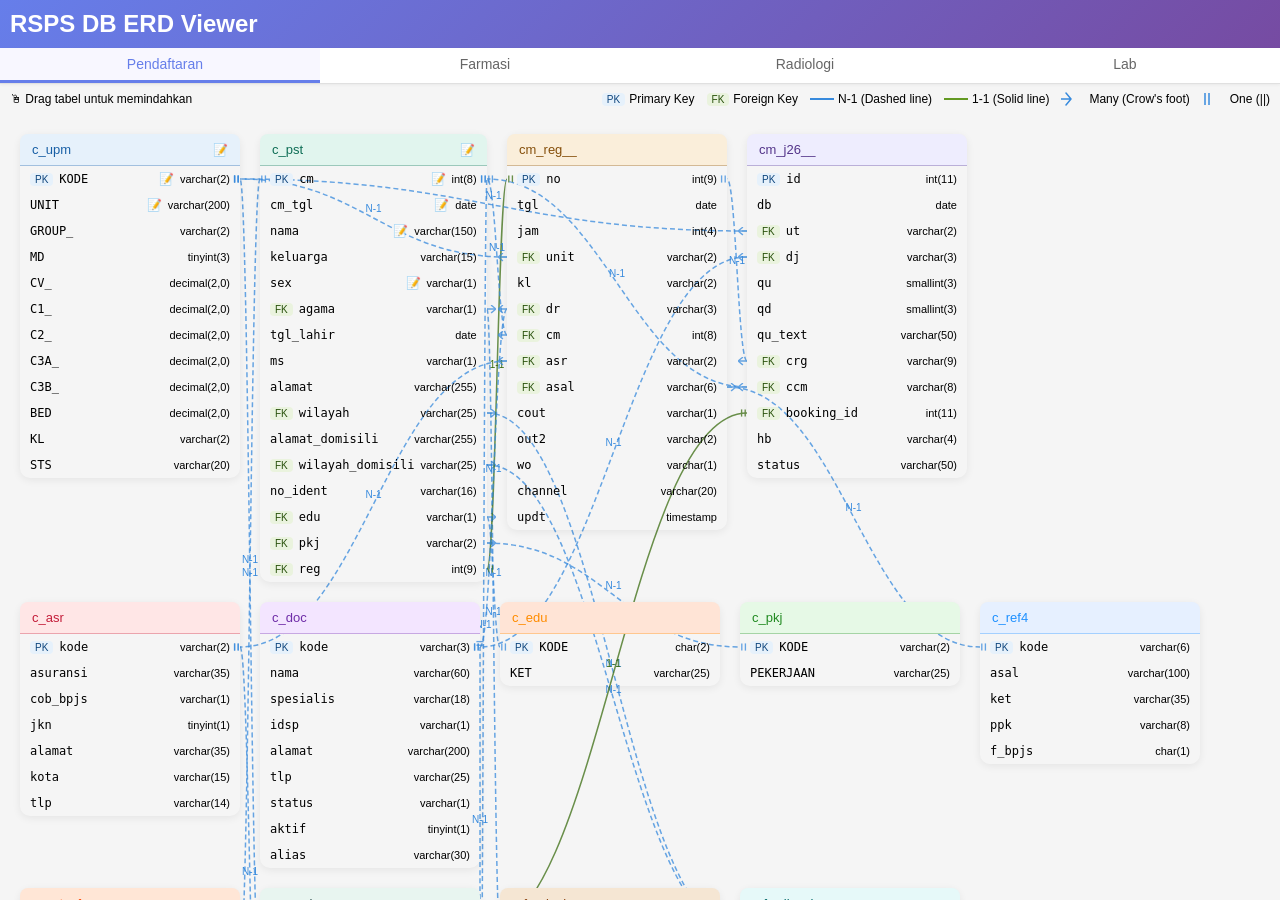
<file: index.html>
<!doctype html>
<html lang="id">
  <head>
    <meta charset="UTF-8" />
    <meta name="viewport" content="width=device-width, initial-scale=1.0" />
    <title>RSPS DB ERD Viewer</title>
    <style>
      * {
        box-sizing: border-box;
        margin: 0;
        padding: 0;
      }

      body {
        font-family:
          -apple-system, BlinkMacSystemFont, "Segoe UI", Roboto,
          "Helvetica Neue", Arial, sans-serif;
        background: #f5f5f5;
        display: flex;
        flex-direction: column;
        height: 100vh;
      }

      .header {
        background: linear-gradient(135deg, #667eea 0%, #764ba2 100%);
        color: white;
        padding: 10px;
        box-shadow: 0 2px 8px rgba(0, 0, 0, 0.1);
      }

      .header h1 {
        font-size: 18px;
        font-weight: 600;
      }

      .header p {
        font-size: 14px;
        opacity: 0.9;
        margin-top: 5px;
      }

      .tabs-container {
        background: white;
        border-bottom: 1px solid #e0e0e0;
        display: flex;
        gap: 0;
        padding: 0;
        box-shadow: 0 1px 3px rgba(0, 0, 0, 0.05);
      }

      .tab {
        flex: 1;
        padding: 8px 10px;
        text-align: center;
        cursor: pointer;
        border: none;
        background: transparent;
        font-size: 14px;
        font-weight: 500;
        color: #666;
        transition: all 0.3s ease;
        position: relative;
        border-bottom: 3px solid transparent;
      }

      .tab:hover {
        background: #fafafa;
        color: #333;
      }

      .tab.active {
        color: #667eea;
        border-bottom-color: #667eea;
        background: #f8f7ff;
      }

      .tab-icon {
        display: inline-block;
        margin-right: 6px;
        font-size: 16px;
      }

      .content-wrapper {
        flex: 1;
        overflow: hidden;
        position: relative;
      }

      iframe {
        width: 100%;
        height: 100%;
        border: none;
      }

      .tab-content {
        width: 100%;
        height: 100%;
        display: none;
      }

      .tab-content.active {
        display: block;
      }

      @media (max-width: 768px) {
        .tab {
          padding: 12px 10px;
          font-size: 12px;
        }

        .tab-icon {
          display: block;
          margin-right: 0;
          margin-bottom: 4px;
        }

        .header h1 {
          font-size: 14px;
        }
      }
    </style>
  </head>
  <body>
    <div class="header">
      <h2>RSPS DB ERD Viewer</h2>
    </div>

    <div class="tabs-container">
      <button class="tab active" data-tab="pendaftaran">
        <span class="tab-icon"></span>
        <span>Pendaftaran</span>
      </button>
      <button class="tab" data-tab="farmasi">
        <span class="tab-icon"></span>
        <span>Farmasi</span>
      </button>
      <button class="tab" data-tab="radiologi">
        <span class="tab-icon"></span>
        <span>Radiologi</span>
      </button>
      <button class="tab" data-tab="lab">
        <span class="tab-icon"></span>
        <span>Lab</span>
      </button>
    </div>

    <div class="content-wrapper">
      <div id="pendaftaran" class="tab-content active">
        <iframe src="pendaftaran.html"></iframe>
      </div>
      <div id="farmasi" class="tab-content">
        <iframe src="farmasi.html"></iframe>
      </div>
      <div id="radiologi" class="tab-content">
        <iframe src="radiologi.html"></iframe>
      </div>
      <div id="lab" class="tab-content">
        <iframe src="lab.html"></iframe>
      </div>
    </div>

    <script>
      document.querySelectorAll(".tab").forEach((tab) => {
        tab.addEventListener("click", () => {
          const tabName = tab.getAttribute("data-tab");

          // Remove active class from all tabs and contents
          document
            .querySelectorAll(".tab")
            .forEach((t) => t.classList.remove("active"));
          document
            .querySelectorAll(".tab-content")
            .forEach((content) => content.classList.remove("active"));

          // Add active class to clicked tab and corresponding content
          tab.classList.add("active");
          document.getElementById(tabName).classList.add("active");
        });
      });
    </script>
  </body>
</html>
</file>
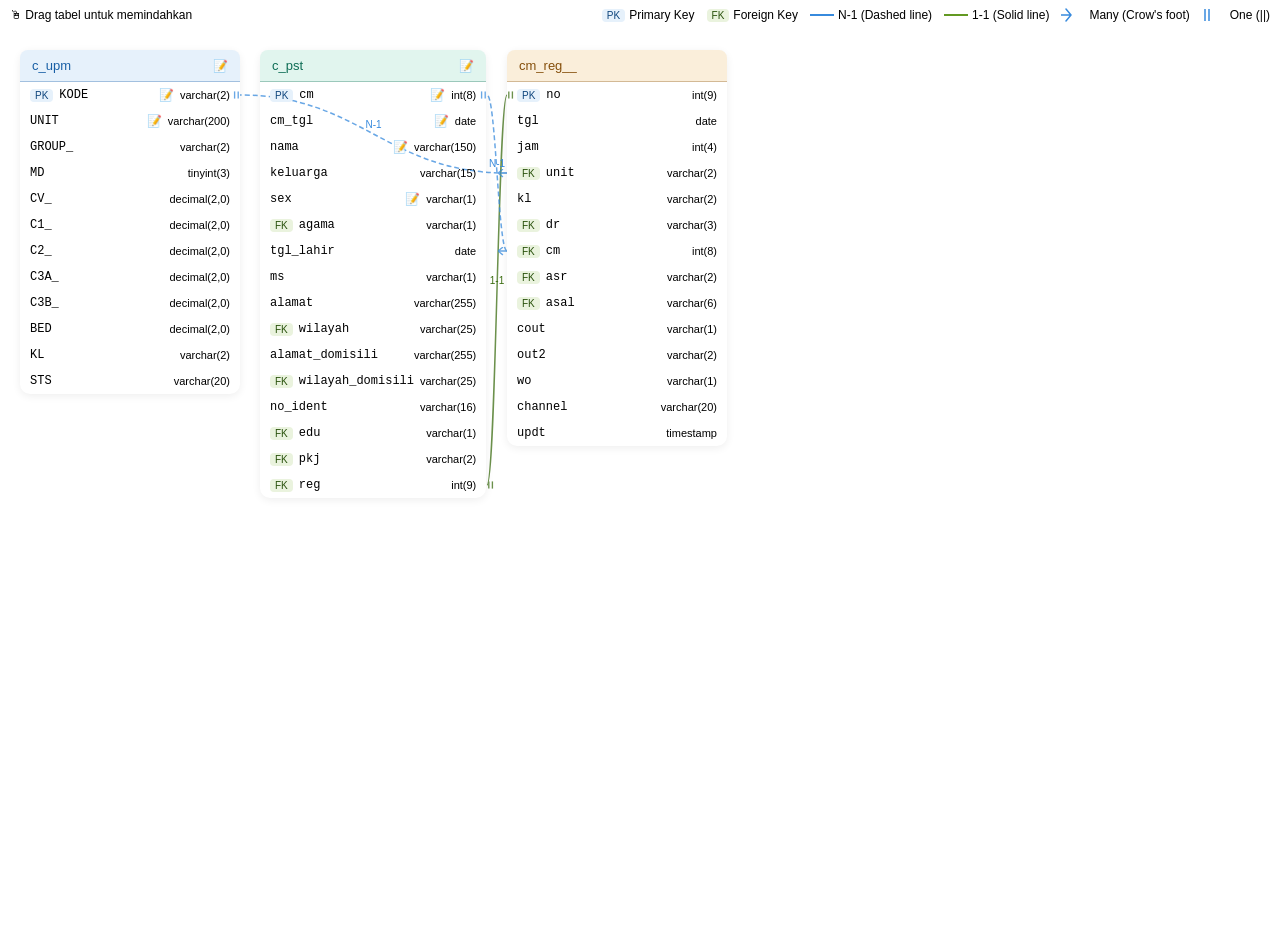
<file: farmasi.html>
<!doctype html>
<html lang="id">
  <head>
    <meta charset="UTF-8" />
    <meta name="viewport" content="width=device-width, initial-scale=1.0" />
    <title>ERD Farmasi</title>
    <link rel="stylesheet" href="shared.css" />
  </head>
  <body>
    <div id="toolbar"></div>
    <div id="canvas-wrap">
      <div id="canvas">
        <svg id="arrows"></svg>
      </div>
    </div>

    <script src="shared.js"></script>
    <script>
      // Define which tables to load for this module
      const tablesToLoad = ["c_upm", "c_pst", "cm_reg__"];

      // Load ERD module
      loadERDModule("Farmasi", tablesToLoad);
    </script>
  </body>
</html>
</file>
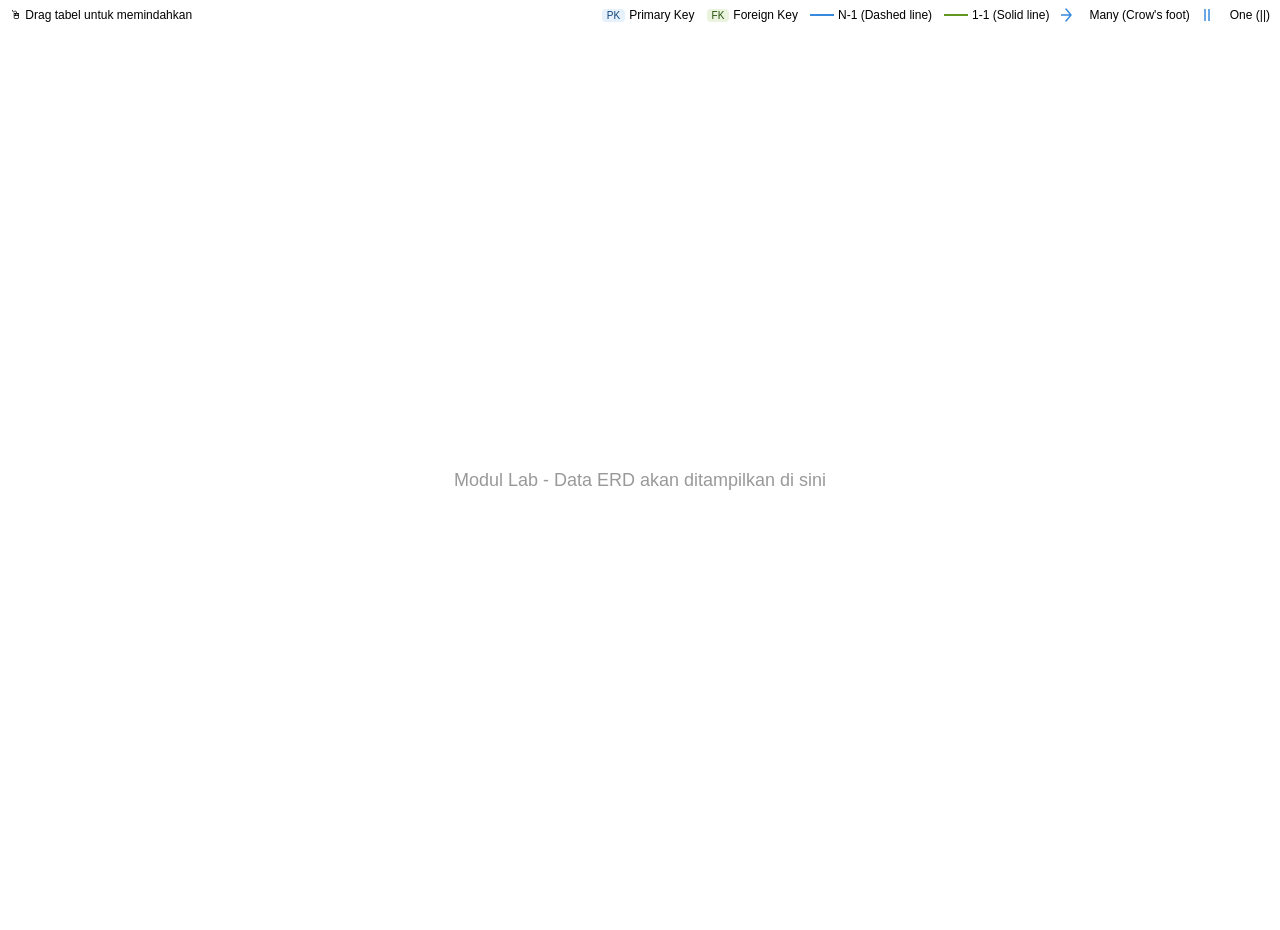
<file: lab.html>
<!doctype html>
<html lang="id">
  <head>
    <meta charset="UTF-8" />
    <meta name="viewport" content="width=device-width, initial-scale=1.0" />
    <title>ERD Lab</title>
    <link rel="stylesheet" href="shared.css" />
  </head>
  <body>
    <div id="toolbar"></div>
    <div id="canvas-wrap">
      <div id="canvas">
        <svg id="arrows"></svg>
      </div>
    </div>

    <script src="shared.js"></script>
    <script>
      // Define which tables to load for this module
      const tablesToLoad = [];

      // Load ERD module
      loadERDModule("Lab", tablesToLoad);
    </script>
  </body>
</html>
</file>
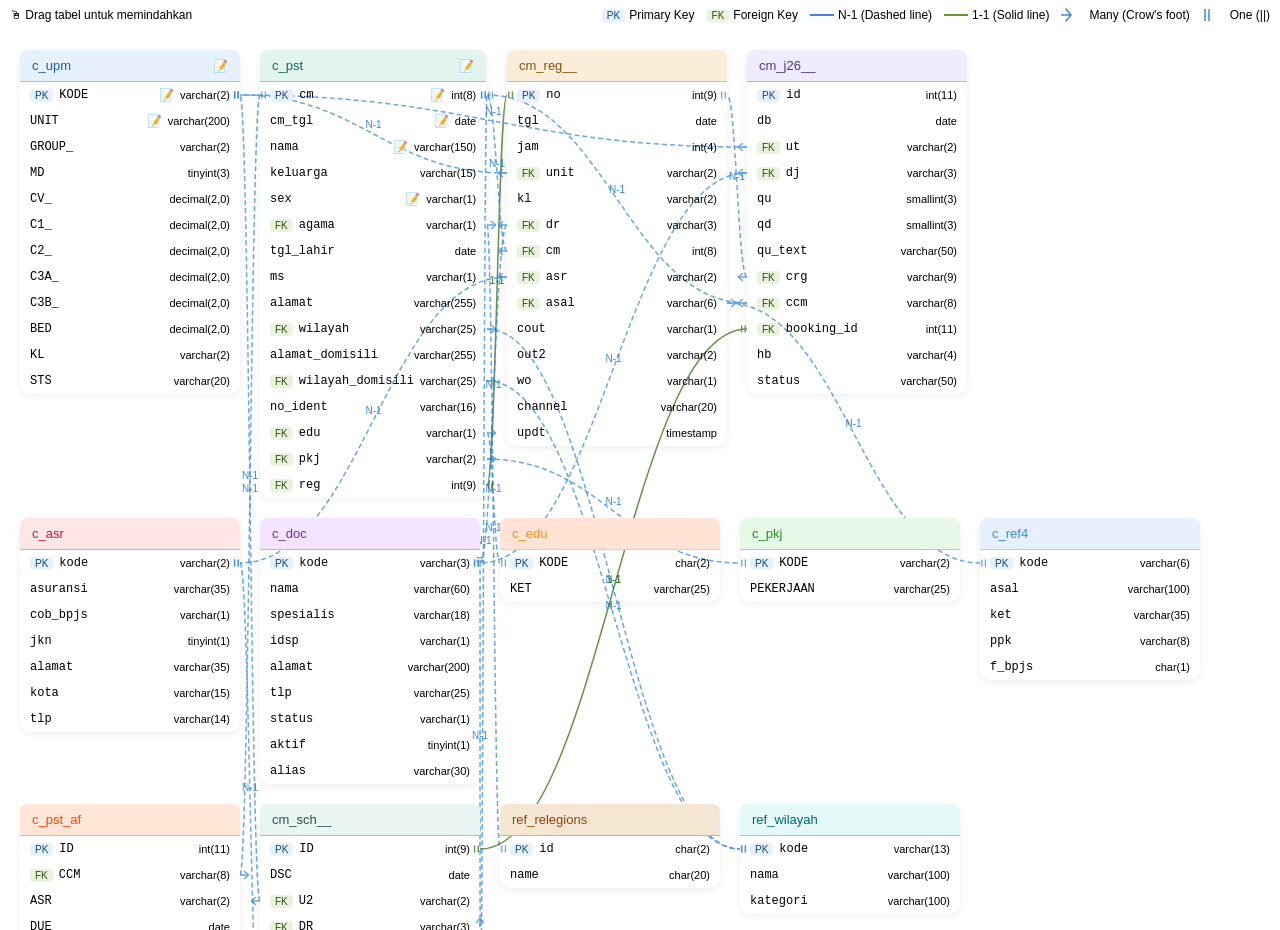
<file: pendaftaran.html>
<!doctype html>
<html lang="id">
  <head>
    <meta charset="UTF-8" />
    <meta name="viewport" content="width=device-width, initial-scale=1.0" />
    <title>ERD Pendaftaran</title>
    <link rel="stylesheet" href="shared.css" />
  </head>
  <body>
    <div id="toolbar"></div>
    <div id="canvas-wrap">
      <div id="canvas">
        <svg id="arrows"></svg>
      </div>
    </div>

    <script src="shared.js"></script>
    <script>
      // Define which tables to load for this module
      const tablesToLoad = [
        "c_upm",
        "c_pst",
        "cm_reg__",
        "cm_j26__",
        "c_asr",
        "c_doc",
        "c_edu",
        "c_pkj",
        "c_ref4",
        "c_pst_af",
        "cm_sch__",
        "ref_relegions",
        "ref_wilayah",
      ];

      // Override default positions with custom layout
      //   POSITIONS = {
      //     c_upm: { x: 20, y: 20 },
      //     c_pst: { x: 280, y: 20 },
      //     cm_reg__: { x: 520, y: 20 },
      //     cm_j26__: { x: 760, y: 20 },
      //     c_asr: { x: 1000, y: 20 },
      //     c_doc: { x: 20, y: 350 },
      //     c_edu: { x: 280, y: 350 },
      //     c_pkj: { x: 520, y: 350 },
      //     c_ref4: { x: 760, y: 350 },
      //     c_pst_af: { x: 1000, y: 350 },
      //     cm_sch__: { x: 1240, y: 20 },
      //     ref_relegions: { x: 280, y: 630 },
      //     ref_wilayah: { x: 520, y: 630 },
      //   };

      // Load ERD module
      loadERDModule("Pendaftaran", tablesToLoad);
    </script>
  </body>
</html>
</file>
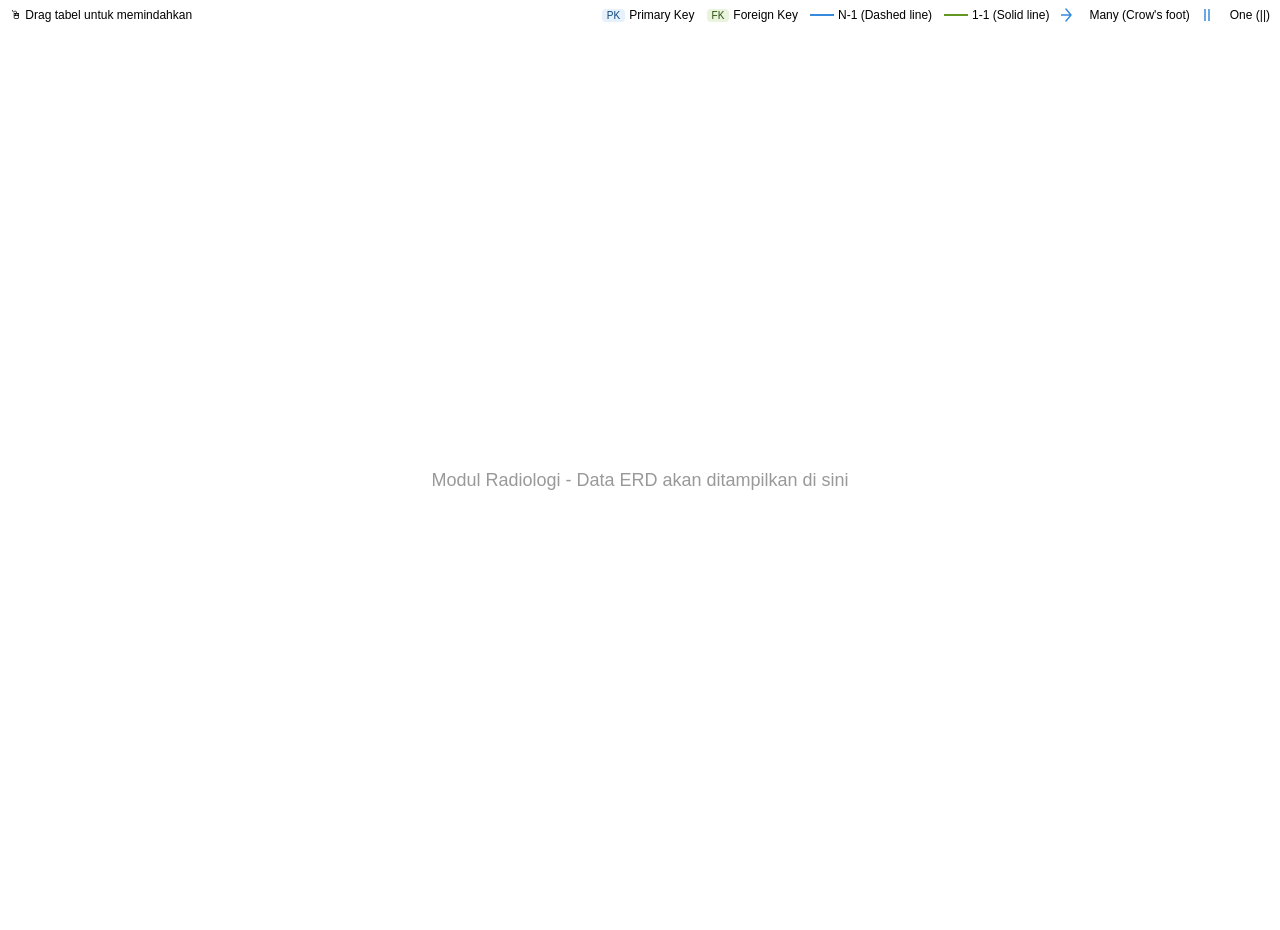
<file: radiologi.html>
<!doctype html>
<html lang="id">
  <head>
    <meta charset="UTF-8" />
    <meta name="viewport" content="width=device-width, initial-scale=1.0" />
    <title>ERD Radiologi</title>
    <link rel="stylesheet" href="shared.css" />
  </head>
  <body>
    <div id="toolbar"></div>
    <div id="canvas-wrap">
      <div id="canvas">
        <svg id="arrows"></svg>
      </div>
    </div>

    <script src="shared.js"></script>
    <script>
      // Define which tables to load for this module
      const tablesToLoad = [];

      // Load ERD module
      loadERDModule("Radiologi", tablesToLoad);
    </script>
  </body>
</html>
</file>
<file: shared.css>
* {
  box-sizing: border-box;
  margin: 0;
  padding: 0;
}

body {
  font-family: var(--font-sans, "Anthropic Sans", sans-serif);
}

#canvas-wrap {
  position: relative;
  width: 100%;
  height: 100vh;
  overflow: auto;
  background: var(--color-background-tertiary);
  border-radius: var(--border-radius-lg);
  border: 1px solid var(--color-border-tertiary);
}

#canvas {
  position: relative;
  width: 100%;
  height: 100%;
  cursor: default;
}

.table-card {
  position: absolute;
  background: var(--color-background-primary);
  border: 1.5px solid var(--color-border-secondary);
  border-radius: 10px;
  min-width: 220px;
  box-shadow: 0 2px 8px rgba(0, 0, 0, 0.07);
  user-select: none;
  cursor: grab;
  transition:
    box-shadow 0.2s,
    border-color 0.2s;
}

.table-card.active {
  box-shadow:
    0 0 0 3px rgba(59, 109, 17, 0.3),
    0 0 15px rgba(59, 109, 17, 0.4);
  border-color: #3b6d11;
}

.table-card:active {
  cursor: grabbing;
}

.table-header {
  padding: 8px 12px;
  border-radius: 8px 8px 0 0;
  font-size: 13px;
  font-weight: 500;
  cursor: grab;
  display: flex;
  justify-content: space-between;
  align-items: center;
}

.table-header span.tname {
  flex: 1;
}

.col-row {
  display: flex;
  align-items: center;
  padding: 3px 10px;
  font-size: 12px;
  border-bottom: 1px solid var(--color-border-tertiary);
  gap: 6px;
  min-height: 26px;
}

.col-row:last-child {
  border-bottom: none;
  border-radius: 0 0 8px 8px;
}

.col-row:hover {
  background: var(--color-background-secondary);
}

.badge {
  font-size: 10px;
  padding: 1px 5px;
  border-radius: 4px;
  font-weight: 500;
  flex-shrink: 0;
}

.pk {
  background: #e6f1fb;
  color: #0c447c;
}

.fk {
  background: #eaf3de;
  color: #27500a;
}

.col-name {
  flex: 1;
  font-family: var(--font-mono, monospace);
}

.col-type {
  color: var(--color-text-secondary);
  font-size: 11px;
  flex-shrink: 0;
}

svg#arrows {
  position: absolute;
  top: 0;
  left: 0;
  width: 100%;
  height: 100%;
  pointer-events: none;
  overflow: visible;
}

#toolbar {
  display: flex;
  gap: 8px;
  padding: 8px 10px;
  background: var(--color-background-secondary);
  border-bottom: 1px solid var(--color-border-tertiary);
  border-radius: var(--border-radius-lg) var(--border-radius-lg) 0 0;
  flex-wrap: wrap;
  align-items: center;
  font-size: 12px;
  color: var(--color-text-secondary);
}

#toolbar button {
  font-size: 12px;
  padding: 3px 10px;
  border-radius: 6px;
  border: 1px solid var(--color-border-secondary);
  background: var(--color-background-primary);
  color: var(--color-text-primary);
  cursor: pointer;
}

#toolbar button:hover {
  background: var(--color-background-secondary);
}

.legend {
  display: flex;
  gap: 12px;
  margin-left: auto;
  align-items: center;
}

.leg-item {
  display: flex;
  align-items: center;
  gap: 4px;
}

/* Note Icon Styles */
.note-icon {
  display: inline-block;
  cursor: pointer;
  font-size: 12px;
  margin-left: 3px;
  transition: transform 0.2s, opacity 0.2s;
  flex-shrink: 0;
}

.note-icon:hover {
  transform: scale(1.2);
  opacity: 0.8;
}

/* Tooltip Styles */
.tooltip {
  position: absolute;
  background: #333;
  color: #fff;
  padding: 8px 12px;
  border-radius: 6px;
  font-size: 11px;
  white-space: pre-wrap;
  word-break: break-word;
  max-width: 250px;
  z-index: 1000;
  box-shadow: 0 2px 8px rgba(0, 0, 0, 0.15);
  pointer-events: none;
  animation: tooltipFadeIn 0.2s ease-in-out;
}

@keyframes tooltipFadeIn {
  from {
    opacity: 0;
    transform: translateY(-5px);
  }
  to {
    opacity: 1;
    transform: translateY(0);
  }
}

/* Modal Overlay */
.modal-overlay {
  position: fixed;
  top: 0;
  left: 0;
  right: 0;
  bottom: 0;
  background: rgba(0, 0, 0, 0.5);
  display: flex;
  align-items: center;
  justify-content: center;
  z-index: 2000;
  animation: fadeIn 0.2s ease-in-out;
}

@keyframes fadeIn {
  from {
    opacity: 0;
  }
  to {
    opacity: 1;
  }
}

/* Modal Popup */
.modal-popup {
  background: white;
  border-radius: 8px;
  box-shadow: 0 4px 16px rgba(0, 0, 0, 0.15);
  max-width: 600px;
  max-height: 80vh;
  overflow-y: auto;
  animation: slideUp 0.3s ease-in-out;
}

@keyframes slideUp {
  from {
    opacity: 0;
    transform: translateY(20px);
  }
  to {
    opacity: 1;
    transform: translateY(0);
  }
}

.modal-header {
  display: flex;
  justify-content: space-between;
  align-items: center;
  padding: 16px;
  border-bottom: 1px solid #e0e0e0;
  font-weight: 600;
  font-size: 14px;
}

.modal-close-btn {
  background: none;
  border: none;
  font-size: 20px;
  cursor: pointer;
  color: #999;
  padding: 0;
  width: 24px;
  height: 24px;
  display: flex;
  align-items: center;
  justify-content: center;
  transition: color 0.2s;
}

.modal-close-btn:hover {
  color: #333;
}

.modal-body {
  padding: 16px;
  line-height: 1.6;
  font-size: 13px;
  color: #333;
}
</file>
